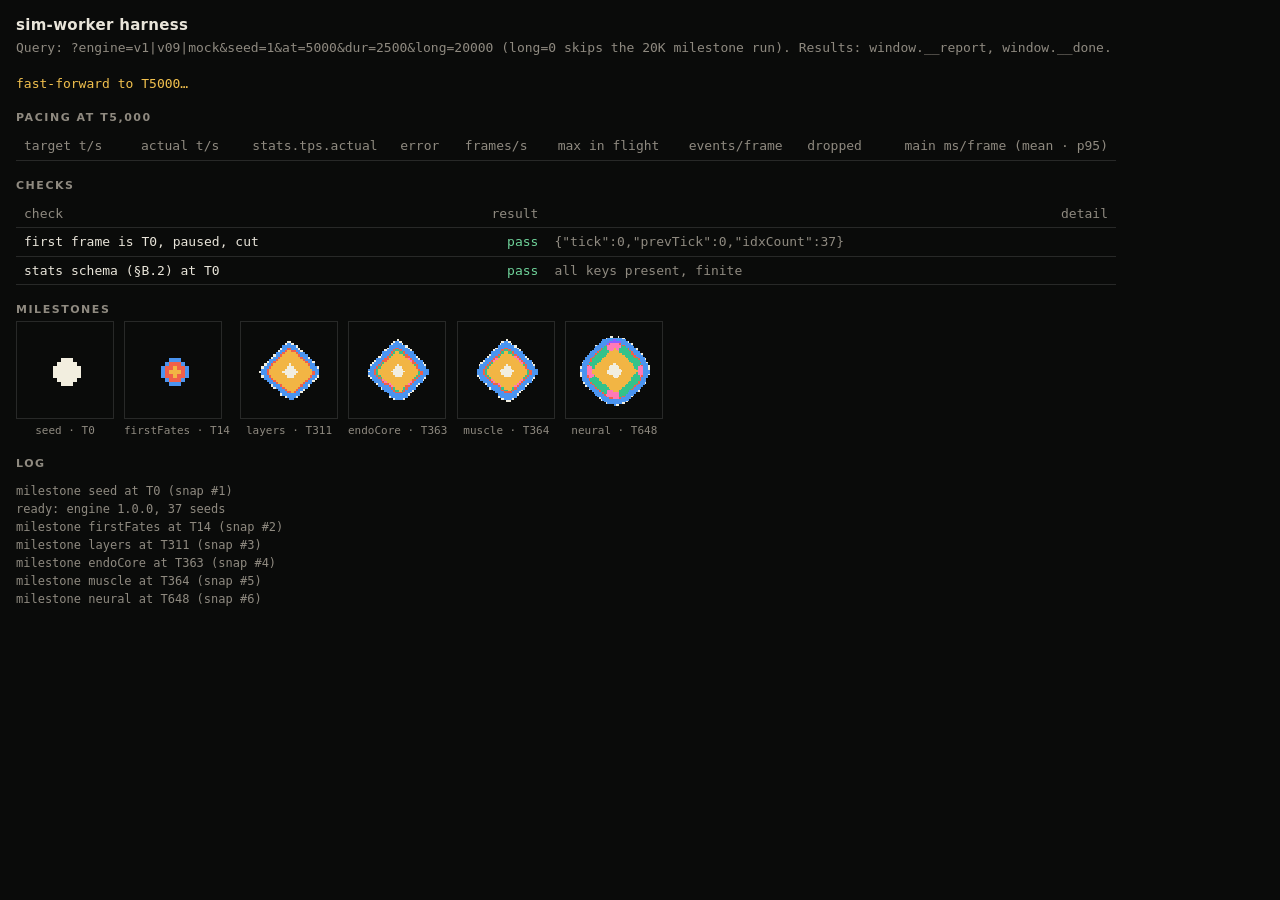
<file: dev/worker.html>
<!doctype html>
<html lang="en">
<head>
<meta charset="utf-8">
<meta name="viewport" content="width=device-width, initial-scale=1">
<title>Worker harness</title>
<link rel="icon" href="data:,">
<meta name="description" content="Embryo Engine dev harness: drives src/sim-worker.js without the scene or HUD and measures pacing, frames, credits, milestones and snapshot determinism.">
<style>
  :root { --bg: #0a0b0a; --ink: #e9e5da; --mute: #8f8a80; --hair: #ffffff1f; --ok: #6fd39a; --bad: #ff7a6b; --warn: #f2c14e; }
  html, body { margin: 0; background: var(--bg); color: var(--ink); }
  body { font: 13px/1.5 ui-monospace, 'JetBrains Mono', Menlo, monospace; padding: 16px; max-width: 1100px; }
  h1 { font: 600 15px/1.2 system-ui, sans-serif; margin: 0 0 4px; letter-spacing: .02em; }
  .sub { color: var(--mute); margin: 0 0 16px; }
  table { border-collapse: collapse; width: 100%; margin: 8px 0 18px; }
  th, td { text-align: right; padding: 4px 8px; border-bottom: 1px solid var(--hair); white-space: nowrap; }
  th:first-child, td:first-child { text-align: left; }
  th { color: var(--mute); font-weight: 500; }
  #checks td:last-child { white-space: normal; text-align: left; word-break: break-word; color: var(--mute); }
  #checks td:nth-child(2) { width: 3.5em; }
  h2 { font: 600 11px/1.2 system-ui, sans-serif; letter-spacing: .14em; text-transform: uppercase; color: var(--mute); margin: 18px 0 4px; }
  .ok { color: var(--ok); } .bad { color: var(--bad); } .warn { color: var(--warn); }
  #status { color: var(--warn); }
  #thumbs { display: flex; flex-wrap: wrap; gap: 10px; }
  figure { margin: 0; text-align: center; color: var(--mute); font-size: 11px; }
  figure canvas { width: 96px; height: 96px; image-rendering: pixelated; border: 1px solid var(--hair); display: block; margin-bottom: 4px; }
  pre { color: var(--mute); white-space: pre-wrap; font-size: 12px; }
  @media (max-width: 700px) { body { padding: 12px; } table { font-size: 11px; } th, td { padding: 3px 4px; } }
</style>
</head>
<body>
<h1>sim-worker harness</h1>
<p class="sub">Query: <code>?engine=v1|v09|mock&amp;seed=1&amp;at=5000&amp;dur=2500&amp;long=20000</code> (long=0 skips the 20K milestone run). Results: <code>window.__report</code>, <code>window.__done</code>.</p>
<p id="status">starting…</p>
<h2>Pacing at T<span id="atT"></span></h2>
<table id="speeds"><thead><tr><th>target t/s</th><th>actual t/s</th><th>stats.tps.actual</th><th>error</th><th>frames/s</th><th>max in flight</th><th>events/frame</th><th>dropped</th><th>main ms/frame (mean · p95)</th></tr></thead><tbody></tbody></table>
<h2>Checks</h2>
<table id="checks"><thead><tr><th>check</th><th>result</th><th>detail</th></tr></thead><tbody></tbody></table>
<h2>Milestones</h2>
<div id="thumbs"></div>
<h2>Log</h2>
<pre id="log"></pre>

<script type="module">
import { MSG, N, EV_WORDS, MILESTONES, TISSUE_HEX, SPEEDS } from '../src/shared.js';

const q = new URLSearchParams(location.search);
const ENGINE = q.get('engine') || 'v1';
const SEED = +(q.get('seed') || 1);
const AT = +(q.get('at') || 5000);
const DUR = +(q.get('dur') || 2500);
const LONG = +(q.get('long') ?? 20000);
document.getElementById('atT').textContent = AT.toLocaleString('en-US');

const $ = (id) => document.getElementById(id);
const log = (...a) => { const s = a.map((x) => (typeof x === 'string' ? x : JSON.stringify(x))).join(' '); $('log').textContent += s + '\n'; console.log('[harness]', s); };
const status = (s) => { $('status').textContent = s; };
const sleep = (ms) => new Promise((r) => setTimeout(r, ms));
const row = (tbody, cells, cls = []) => { const tr = document.createElement('tr'); cells.forEach((c, i) => { const td = document.createElement('td'); td.textContent = c; if (cls[i]) td.className = cls[i]; tr.append(td); }); $(tbody).querySelector('tbody').append(tr); };
const report = { engine: ENGINE, seed: SEED, at: AT, speeds: [], checks: {}, milestones: [], errors: [] };
window.__report = report; window.__done = false;
const check = (name, pass, detail) => { report.checks[name] = { pass, detail }; row('checks', [name, pass ? 'pass' : 'FAIL', typeof detail === 'string' ? detail : JSON.stringify(detail)], ['', pass ? 'ok' : 'bad', '']); };

// Emulated stage: its own copies of the textures (the real stage.setFrame copies with TypedArray.set).
const local = { cell: new Uint8Array(4 * N), life: new Uint8Array(4 * N), idx: new Uint16Array(N), morph: new Float32Array(4 * N), events: new Int32Array(EV_WORDS * 4096) };
const worker = new Worker(new URL('../src/sim-worker.js', import.meta.url), { type: 'module' });
let last = null, frames = 0, acks = 0, maxInFlight = 0, seq = 0, snaps = [];
const mainMs = [];
const waiters = new Set();
const ackMsg = { type: MSG.ACK, id: 0, buffers: {} };

worker.onmessage = (e) => {
  const m = e.data;
  if (m.type === MSG.FRAME) {
    const t0 = performance.now();
    frames++;
    maxInFlight = Math.max(maxInFlight, m.id - acks);
    local.cell.set(m.cell); local.life.set(m.life); local.idx.set(m.idx);
    if (m.morph) local.morph.set(m.morph);
    local.events.set(m.events);
    last = m;
    const b = ackMsg.buffers;
    b.cell = m.cell; b.life = m.life; b.idx = m.idx; b.events = m.events; b.morph = m.morph || undefined;
    ackMsg.id = m.id;
    const list = [m.cell.buffer, m.life.buffer, m.idx.buffer, m.events.buffer];
    if (m.morph) list.push(m.morph.buffer);
    worker.postMessage(ackMsg, list);
    acks++;
    mainMs.push(performance.now() - t0);
  } else if (m.type === MSG.MILESTONE) {
    report.milestones.push({ key: m.key, tick: m.tick, snapId: m.snapId });
    const fig = document.createElement('figure');
    const c = document.createElement('canvas'); c.width = m.thumb.w; c.height = m.thumb.h;
    const ctx = c.getContext('2d'), img = ctx.createImageData(c.width, c.height);
    const pal = TISSUE_HEX.map((h) => [1, 3, 5].map((k) => parseInt(h.slice(k, k + 2), 16)));
    m.thumb.types.forEach((t, i) => { if (t) { img.data.set(pal[t], 4 * i); img.data[4 * i + 3] = 255; } });
    ctx.putImageData(img, 0, 0);
    fig.append(c, `${m.key} · T${m.tick}`);
    $('thumbs').append(fig);
    log(`milestone ${m.key} at T${m.tick} (snap #${m.snapId})`);
  } else if (m.type === MSG.SNAPSHOTS) snaps = m.list;
  else if (m.type === MSG.ERROR) { report.errors.push(m.message); log('ERROR', m.message, m.stack); }
  for (const w of [...waiters]) if (w.pred(m)) { waiters.delete(w); w.res(m); }
};
worker.onerror = (e) => { report.errors.push(String(e.message)); log('worker error', e.message); };

const waitFor = (pred, ms = 120000) => new Promise((res, rej) => {
  const w = { pred, res };
  waiters.add(w);
  setTimeout(() => { if (waiters.delete(w)) rej(new Error('timeout waiting')); }, ms);
});
const ctl = (m) => { m.seq = ++seq; worker.postMessage(m); return seq; };
const hash = async () => { worker.postMessage({ type: 'hash' }); return (await waitFor((m) => m.type === 'hash')).hash; };
const frameAfter = (s, extra = () => true) => waitFor((m) => m.type === MSG.FRAME && m.ctl === s && extra(m));
const stat = (a) => { const s = [...a].sort((x, y) => x - y); return { mean: a.reduce((p, v) => p + v, 0) / Math.max(1, a.length), p95: s[Math.floor(0.95 * (s.length - 1))] || 0 }; };

// Stats schema (ADDENDUM §B.2): every key present with the right type.
const NUM = 'n', ARR = (len) => ({ arr: len });
const SCHEMA = {
  tick: NUM, seed: NUM, seedCount: NUM, cellCount: NUM, typeCounts: ARR(8),
  energy: { total: NUM, initial: NUM, driftPpm: NUM, lost: NUM, mean: NUM, meanStem: NUM, meanDiff: NUM, thrStem: NUM, thrDiff: NUM, ready: NUM, readyStem: NUM, readyDiff: NUM, readyRoom: NUM, histStem: ARR(24), histDiff: ARR(24) },
  totals: { births: NUM, deaths: NUM, fates: NUM },
  win: { W: NUM, births: NUM, deaths: NUM, fates: NUM, recycled: NUM, deathsByCause: ARR(4), fatesTo: ARR(8), reSpecified: NUM, stemFates: NUM, rimBirthPct: NUM },
  geom: { cx: NUM, cy: NUM, rMax: NUM, dmax: NUM, bands: { e1: NUM, e2: NUM, e3: NUM }, gaps: NUM, neural: { count: NUM, cx: NUM, cy: NUM, spread: NUM, anteriorPct: NUM } },
  signals: { maxAct: NUM, maxInh: NUM, maxMid: NUM, maxAP: NUM, meanAct: NUM, maxMesoAct: NUM, neuralCompetent: NUM, muscleClustering: NUM },
  bands: { counts: ARR(5), matchPct: NUM, stemCore: NUM },
  age: { old: NUM },
  plates: { fate: ARR(4) },
  stage: { key: 's', label: 's', index: NUM },
  milestoneStats: 'obj',
  tps: { target: NUM, actual: NUM },
  foundersAlive: NUM,
};
function schemaErrors(v, sc, path = 'stats', out = []) {
  if (sc === NUM) { if (typeof v !== 'number' || !Number.isFinite(v)) out.push(`${path}: ${v}`); }
  else if (sc === 's') { if (typeof v !== 'string') out.push(`${path}: not a string`); }
  else if (sc === 'obj') { if (!v || typeof v !== 'object') out.push(`${path}: not an object`); }
  else if (sc.arr) { if (!Array.isArray(v) || v.length !== sc.arr || v.some((x) => typeof x !== 'number' || !Number.isFinite(x))) out.push(`${path}: bad array`); }
  else { if (!v || typeof v !== 'object') { out.push(`${path}: missing`); return out; } for (const k of Object.keys(sc)) schemaErrors(v[k], sc[k], `${path}.${k}`, out); }
  return out;
}

async function run() {
  try {
    status(`init ${ENGINE}…`);
    worker.postMessage({ type: MSG.INIT, seed: SEED, speedIndex: 3, running: false, snapshotCap: 16, fieldsHz: 15, engine: ENGINE });
    const ready = await waitFor((m) => m.type === MSG.READY);
    const first = await waitFor((m) => m.type === MSG.FRAME);
    report.ready = { engineVersion: ready.engineVersion, seedCount: ready.seedCount };
    log(`ready: engine ${ready.engineVersion}, ${ready.seedCount} seeds`);
    const t0Want = ENGINE === 'mock' ? first.tick : 0;   // the mock starts at its own T5000 organism
    check('first frame is T0, paused, cut', first.tick === t0Want && first.prevTick === first.tick && !first.running && (ENGINE === 'mock' || first.idxCount === ready.seedCount), { tick: first.tick, prevTick: first.prevTick, idxCount: first.idxCount });
    const se = schemaErrors(first.stats, SCHEMA);
    check('stats schema (§B.2) at T0', se.length === 0, se.slice(0, 5).join('; ') || 'all keys present, finite');

    // fast-forward throughput (no frames published during the jump)
    status(`fast-forward to T${AT}…`);
    const fp = [];
    const pw = (m) => { if (m.type === MSG.PROGRESS) fp.push(m); return false; };
    waiters.add({ pred: pw, res: () => {} });
    const f0 = frames, t0 = performance.now();
    let s = ctl({ type: MSG.FAST_FORWARD, tick: AT });
    const ff = await frameAfter(s, (m) => m.tick >= AT);
    const ffMs = performance.now() - t0;
    report.fastForward = { ms: Math.round(ffMs), ticksPerSec: Math.round(AT / (ffMs / 1000)), progressMsgs: fp.length, framesDuring: frames - f0 - 1 };
    check('fast-forward: progress, no frames, cut frame', fp.length > 0 && fp.at(-1).done && frames - f0 === 1 && ff.prevTick === ff.tick, report.fastForward);
    const se2 = schemaErrors(ff.stats, SCHEMA);
    check(`stats schema (§B.2) at T${AT}`, se2.length === 0, se2.slice(0, 5).join('; ') || `all keys present, finite · ${ff.stats.cellCount} cells`);

    // pacing sweep
    for (const tps of [7.5, 60, 120, 240, 480, 0]) {
      status(`pacing at ${tps || 'MAX'} t/s…`);
      ctl({ type: MSG.SPEED, tps });
      s = ctl({ type: MSG.RUN });
      await frameAfter(s);
      await sleep(500);
      const k0 = last.tick, fr0 = frames, ms0 = mainMs.length, a = performance.now();
      maxInFlight = 0;
      let evs = 0, drop = 0, n = 0;
      const ew = (m) => { if (m.type === MSG.FRAME) { evs += m.eventCount; drop += m.eventsDropped; n++; } return false; };
      waiters.add({ pred: ew, res: () => {} });
      await sleep(DUR);
      const dt = (performance.now() - a) / 1000;
      const actual = (last.tick - k0) / dt;
      const mm = stat(mainMs.slice(ms0));
      const err = tps ? (100 * (actual - tps)) / tps : 0;
      const r = { target: tps || 'MAX', actual: +actual.toFixed(1), statsActual: last.stats.tps.actual, errPct: +err.toFixed(2), fps: +((frames - fr0) / dt).toFixed(1), maxInFlight, evPerFrame: n ? Math.round(evs / n) : 0, dropped: drop, mainMs: +mm.mean.toFixed(3), mainP95: +mm.p95.toFixed(3) };
      report.speeds.push(r);
      row('speeds', [r.target, r.actual, r.statsActual, tps ? `${r.errPct}%` : '—', r.fps, r.maxInFlight, r.evPerFrame, r.dropped, `${r.mainMs} · ${r.mainP95}`], ['', '', '', tps && Math.abs(err) > 5 ? 'bad' : 'ok', '', r.maxInFlight > 2 ? 'bad' : '', '', r.dropped ? 'warn' : '', r.mainP95 > 2 ? 'warn' : '']);
    }
    const pacingOk = report.speeds.filter((r) => r.target !== 'MAX').every((r) => Math.abs(r.errPct) <= 5);
    check('actual t/s within 5% of target (7.5…480)', pacingOk, report.speeds.map((r) => `${r.target}:${r.actual}`).join(' '));
    const maxR = report.speeds.at(-1);
    check('MAX reports the actual rate', maxR.statsActual > 0 && Math.abs(maxR.statsActual - maxR.actual) / maxR.actual < 0.25, `measured ${maxR.actual} · stats ${maxR.statsActual}`);
    check('≤ 1 frame in flight at 60 Hz', report.speeds.every((r) => r.maxInFlight <= 2) && report.speeds[1].maxInFlight <= 1, report.speeds.map((r) => r.maxInFlight).join(' '));

    // run / pause / step / speed semantics
    status('control semantics…');
    s = ctl({ type: MSG.SPEED, tps: 60 });
    s = ctl({ type: MSG.PAUSE });
    const fp1 = await frameAfter(s);
    await sleep(300);
    const stillTick = last.tick;
    check('pause stops ticking and publishes running=false', !fp1.running && stillTick === fp1.tick, { tick: fp1.tick, after300ms: stillTick });
    s = ctl({ type: MSG.RUN });
    await frameAfter(s, (m) => m.running);
    await sleep(200);
    s = ctl({ type: MSG.STEP, n: 1 });
    const fs1 = await frameAfter(s);
    await sleep(250);
    check('step pauses first, then steps 1 tick', !fs1.running && last.tick === fs1.tick, { tick: fs1.tick, prevTick: fs1.prevTick, events: fs1.eventCount });
    s = ctl({ type: MSG.STEP, n: 10 });
    const fs10 = await frameAfter(s);
    check('step n=10 advances exactly 10', fs10.tick === fs1.tick + 10 && fs10.prevTick === fs1.tick, { from: fs1.tick, to: fs10.tick });

    // inspect
    let liveIdx = -1;   // first live instance (the list also holds death ghosts)
    for (let k = 0; k < N && liveIdx < 0; k++) if (local.cell[4 * local.idx[k]] > 0) liveIdx = local.idx[k];
    worker.postMessage({ type: MSG.INSPECT, reqId: 7, idx: liveIdx });
    const ir = await waitFor((m) => m.type === MSG.INSPECT_RESULT && m.reqId === 7);
    worker.postMessage({ type: MSG.INSPECT, reqId: 8, idx: 0 });
    const ir0 = await waitFor((m) => m.type === MSG.INSPECT_RESULT && m.reqId === 8);
    check('inspect returns CellDetail (live) and null (empty)', ir.detail && ir.detail.idx === liveIdx && ir.detail.type === local.cell[4 * liveIdx] && ir0.detail === null, ir.detail ? { idx: ir.detail.idx, type: ir.detail.type, depth: ir.detail.depth, band: ir.detail.band } : null);

    if (ENGINE === 'mock') {   // synthetic frames restart at T5000 and do not replay: the determinism checks do not apply
      check('snapshot / resume / milestone checks', true, 'n/a for the mock engine');
      throw Object.assign(new Error('mock: skipped the determinism sections'), { skip: true });
    }
    // snapshot round trip: uninterrupted T3500 vs resume from the T3000 keyframe
    status('snapshot round trip…');
    s = ctl({ type: MSG.RESET, seed: SEED });
    const fr = await frameAfter(s);
    check('reset: T0 frame, snapshots cleared', fr.tick === 0 && fr.prevTick === 0, { tick: fr.tick, snapshots: snaps.length });
    s = ctl({ type: MSG.FAST_FORWARD, tick: 3500 });
    await frameAfter(s, (m) => m.tick === 3500);
    const hA = await hash();
    const kf = snaps.find((x) => x.tick === 3000);
    s = ctl({ type: MSG.VIEW_SNAPSHOT, snapId: kf.snapId });
    const fv = await frameAfter(s);
    const hView = await hash();
    worker.postMessage({ type: MSG.INSPECT, reqId: 9, idx: local.idx[0] });
    const irv = await waitFor((m) => m.type === MSG.INSPECT_RESULT && m.reqId === 9);
    check('viewSnapshot shows T3000 (paused, no events)', fv.tick === 3000 && fv.viewing && fv.viewing.snapId === kf.snapId && !fv.running && fv.eventCount === 0 && fv.prevTick === 3000 && irv.detail && irv.detail.tick === 3000, { tick: fv.tick, viewing: fv.viewing, inspectTick: irv.detail && irv.detail.tick });
    s = ctl({ type: MSG.LIVE });
    const fl = await frameAfter(s);
    const hLive = await hash();
    check('live returns to the same live state', fl.tick === 3500 && !fl.viewing && hLive === hA, { tick: fl.tick, hash: hLive });
    s = ctl({ type: MSG.VIEW_SNAPSHOT, snapId: kf.snapId });
    await frameAfter(s);
    ctl({ type: MSG.RESUME });
    s = ctl({ type: MSG.PAUSE });
    const frs = await frameAfter(s);
    const listAfter = snaps.map((x) => x.tick);
    s = ctl({ type: MSG.FAST_FORWARD, tick: 3500 });
    await frameAfter(s, (m) => m.tick === 3500);
    const hB = await hash();
    report.roundTrip = { hA, hB, hView, resumedAt: frs.tick, snapshotsAfterResume: listAfter };
    check('resume: hash at T3500 equals the uninterrupted run', hA === hB, `${hA} vs ${hB} (resumed at T3000, paused at T${frs.tick})`);
    check('resume drops later snapshots, keeps earlier', listAfter.every((t) => t <= Math.max(3000, frs.tick)) && listAfter.includes(3000), listAfter.join(' '));

    // long run: all milestones once, with thumbs and snapshots; thinning under the cap
    if (LONG > 0) {
      status(`milestones over ${LONG} ticks…`);
      report.milestones = [];
      $('thumbs').textContent = '';
      s = ctl({ type: MSG.RESET, seed: SEED });
      await frameAfter(s);
      const a = performance.now();
      s = ctl({ type: MSG.FAST_FORWARD, tick: LONG });
      const fL = await frameAfter(s, (m) => m.tick === LONG);
      report.long = { ms: Math.round(performance.now() - a), stats: fL.stats };
      const keys = report.milestones.map((m) => m.key);
      const dup = keys.filter((k, i) => keys.indexOf(k) !== i);
      const missing = MILESTONES.map((m) => m.key).filter((k) => !keys.includes(k));
      check(`milestones over ${LONG} ticks fire once each`, dup.length === 0, `${report.milestones.map((m) => `${m.key}@${m.tick}`).join(' ')}${missing.length ? ` · awaiting: ${missing.join(', ')}` : ''}`);
      check('snapshots: every milestone kept, keyframes thinned, cap 16', snaps.length <= 16 && report.milestones.every((m) => snaps.some((x) => x.snapId === m.snapId)), snaps.map((x) => `${x.kind[0]}${x.tick}`).join(' '));
      check('energy conserved (lost 0, |drift| < 1 ppm)', fL.stats.energy.lost === 0 && Math.abs(fL.stats.energy.driftPpm) < 1, { total: fL.stats.energy.total, driftPpm: fL.stats.energy.driftPpm, lost: fL.stats.energy.lost });
    }
    worker.postMessage({ type: 'perf' });
    report.perf = await waitFor((m) => m.type === 'perf');
    check('incremental counts never needed a resync', report.perf.resyncs === 0, { resyncs: report.perf.resyncs, poolAllocs: report.perf.poolAllocs, workerTickMs: +report.perf.tickMs.toFixed(3), workerPackMs: +report.perf.packMs.toFixed(3) });
    check('no worker errors', report.errors.length === 0, report.errors.join('; ') || 'none');
    status(`done · ${Object.values(report.checks).filter((c) => c.pass).length}/${Object.keys(report.checks).length} checks pass`);
  } catch (err) {
    if (err && err.skip) { status(`done (mock) · ${Object.values(report.checks).filter((c) => c.pass).length}/${Object.keys(report.checks).length} checks pass`); window.__done = true; return; }
    report.errors.push(String(err && err.stack || err));
    status(`harness error: ${err.message}`);
    log('harness error', String(err && err.stack || err));
  }
  window.__done = true;
  console.log('[harness] REPORT ' + JSON.stringify({ ...report, long: report.long ? { ms: report.long.ms } : undefined }));
}
run();
</script>
</body>
</html>
</file>
